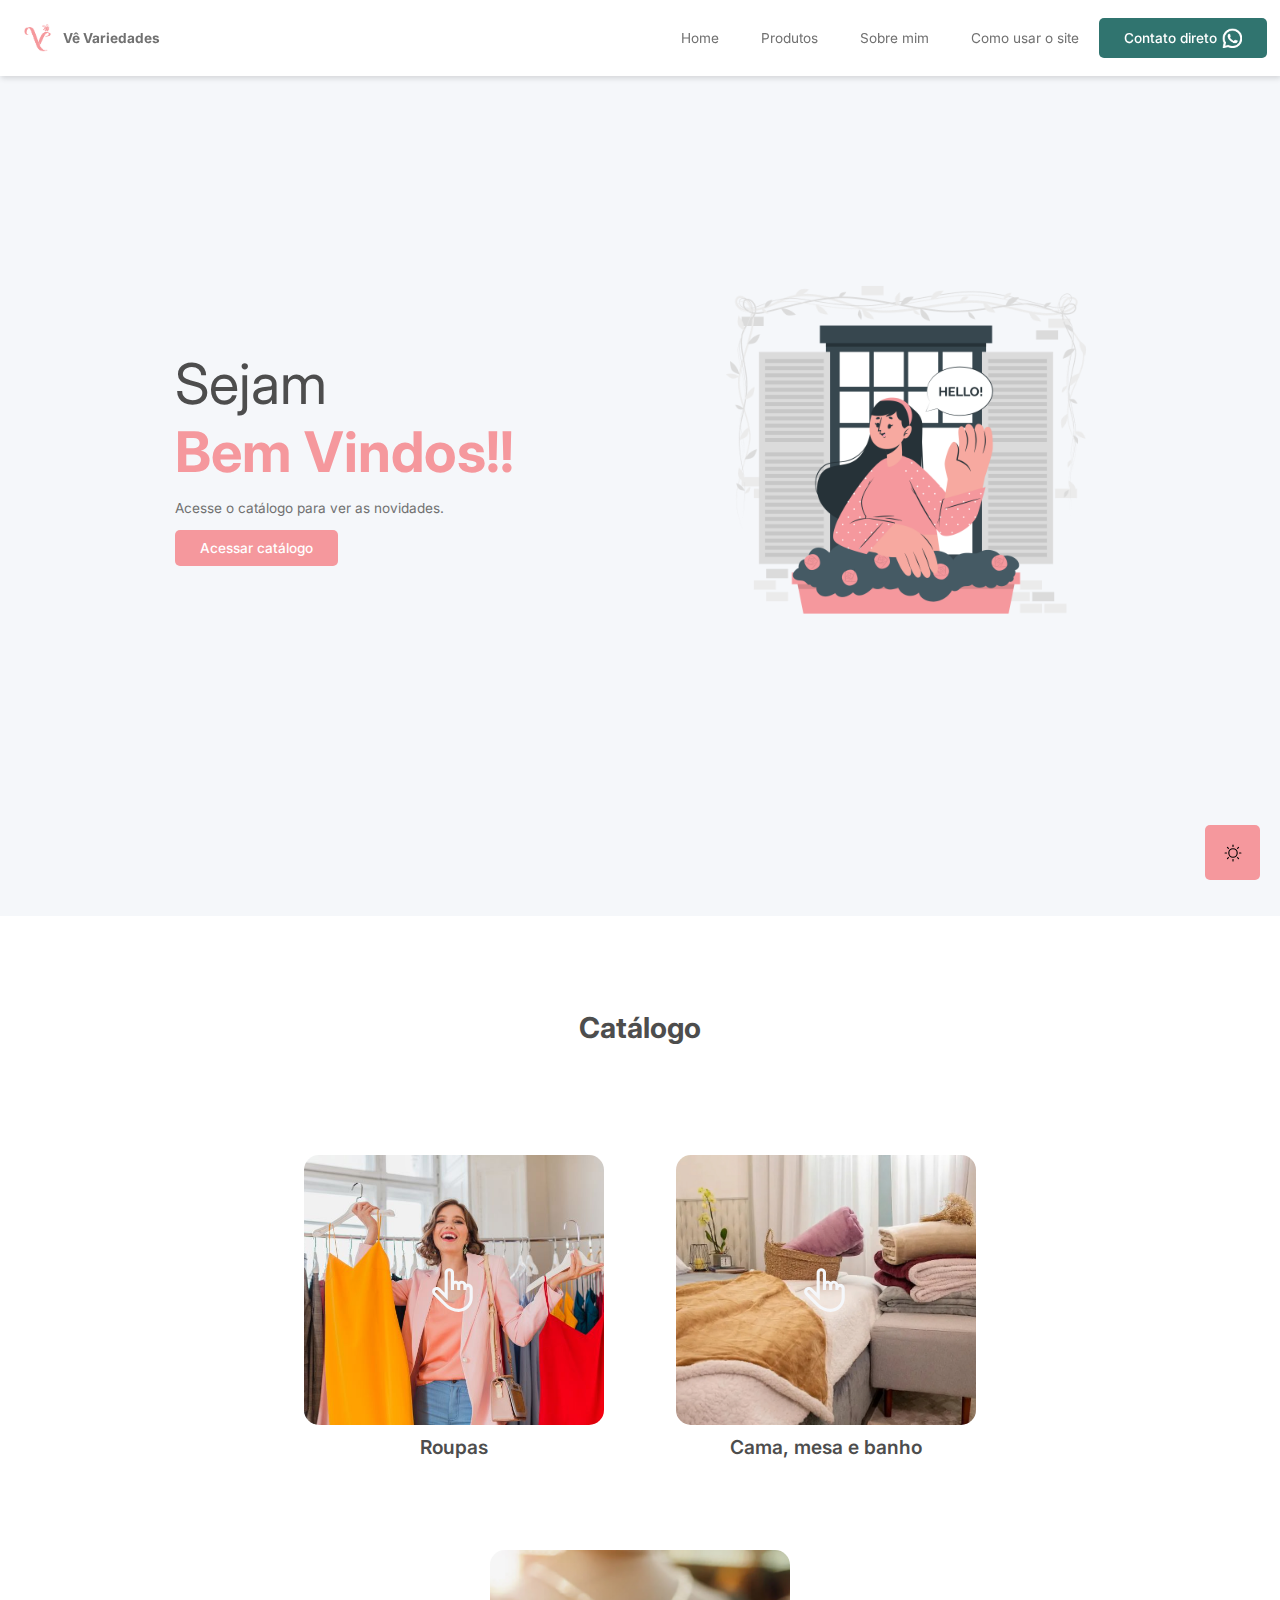
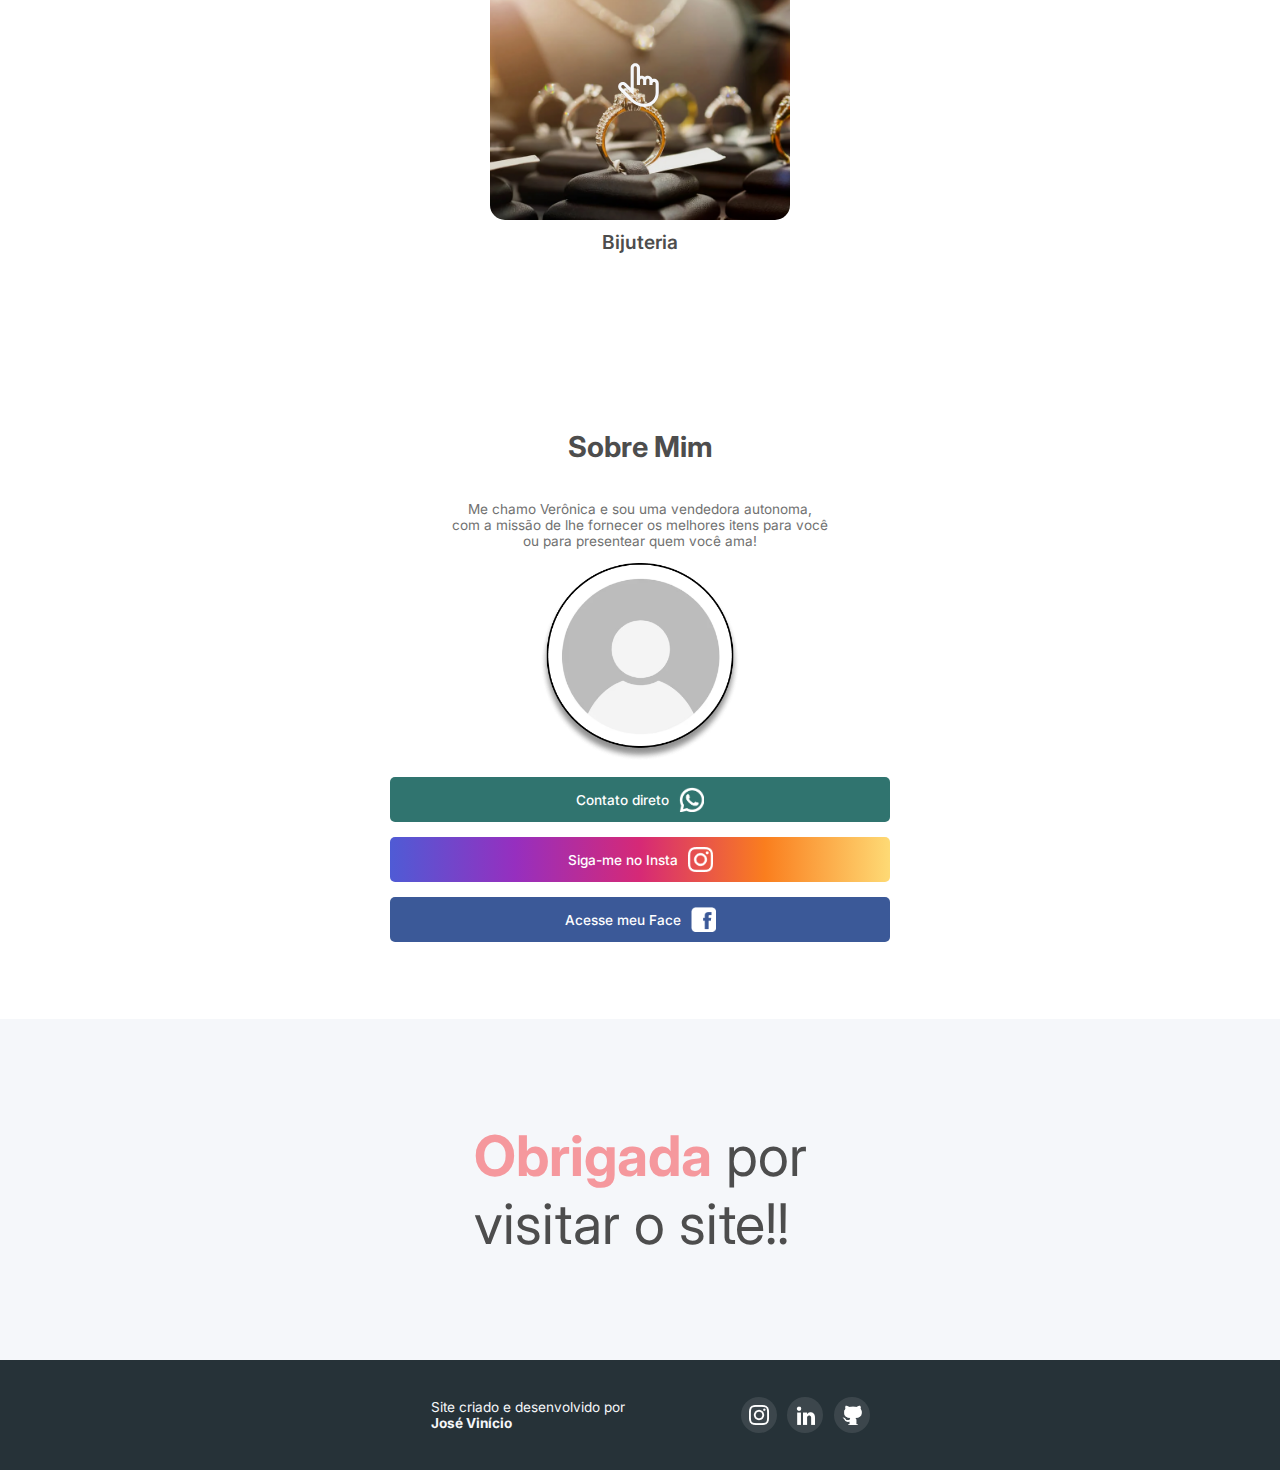
<file: index.html>
<!DOCTYPE html>
<html lang="pt-br">

<head>
    <meta charset="UTF-8">
    <meta name="viewport" content="width=device-width, initial-scale=1.0">
    <link rel="shortcut icon" href="src/logo-variantes/icon-claro (1).ico" type="image/x-icon">
    <title>Vê Variedades</title>
    <link rel="stylesheet" href="style/style.css">
</head>

<body class="light ">
    <button id="btnMode" onclick="toggleMode()">
    </button>
    <header>
        <div id="area-logo">
            <a href="#sec-Boas-Vindas">
                <img src="src/logo-variantes/logo-ofc-clara (1).png" alt="">
                <p>Vê Variedades</p>
            </a>
        </div>
        <div id="right-side">
            <nav class="nav">
                <ul>
                    <li><a href="#sec-Boas-Vindas">Home</a></li>
                    <li><a href="#sec-produtos">Produtos</a></li>
                    <li><a href="#sec-sobre-mim">Sobre mim</a></li>
                    <li><a onclick="openPopup()">Como usar o site</a></li>
                    <div class="overlay" id="popupOverlay" onclick="closePopup()">
                        <div class="popup">
                            <h2>Com ultilizar o site:)</h2>
                            <p>O site foi pensado e desenvolvido para ser usado da maneira mais simples e intuitiva.
                            </p>
                            <h3>Navegar entre os conteúdos da página</h3>

                            <p>
                                Você pode navegar pelos conteúdos da página usando o menu interativo encontrado na parte
                                superior da sua tela.
                            </p>
                            <h3>Navegar pelos produtos do catálogo</h3>
                            <p>
                                Basta ir clicando e escolhendo qual produto lhe interessa, ao chegar nele, você tera
                                acesso as fotos desse produto junto com um botão que direciona você para o Whatsap, ja
                                inidicando qual pedido você quer.
                            </p>

                            <button onclick="closePopup()">Entendido</button>
                        </div>
                </ul>
            </nav>
            <div id="menu" onclick="mostrarMenu()">

            </div>
            <a href="https://wa.me/558894859101" target="_blank">
                <button type="button">
                    <p>Contato direto</p>
                    <img src="src/icons-redes/whatsIcon.png" alt="icons-whats">
                </button>
            </a>
        </div>
    </header>
    <section id="sec-Boas-Vindas">
        <div id="letf-side">
            <h1>Sejam <br> <b>Bem Vindos!!</b></h1>
            <p>Acesse o catálogo para ver as novidades.</p>
            <a href="#sec-produtos"><button type="button">
                    <p>Acessar catálogo</p>
                </button></a>
        </div>
        <img src="src/imgs-geral/Hello-cuate.png" alt="girl-hello">
    </section>
    <section id="sec-produtos">
        <h2>Catálogo</h2>
        <div>
            <ul class="produtos ">
                <li class="primeiro produto ">
                    <div class="img roupas " onclick="cliqueRoupa()">
                    </div>
                    <h3>Roupas</h3>
                    <ul class="as Roupa oculta">
                        <li class="pijama">
                            <div class="rp Imgpijama">
                                <div class="colorSobre"></div>
                            </div>
                            <p>Pijama</p>
                        </li>
                        <li class="pecasInt">
                            <div class="rp ImgpecasInt">
                                <div class="colorSobre"></div>
                            </div>
                            <p>Peças íntimas</p>
                        </li>
                        <li class="moleton">
                            <div class="rp Imgmoleton">
                                <div class="colorSobre"></div>
                            </div>
                            <p>Moletom</p>
                        </li>
                        <li class="blusas">
                            <div class="rp Imgblusas">
                                <div class="colorSobre"></div>
                            </div>
                            <p>Blusas</p>
                        </li>
                        <li class="shorts">
                            <div class="rp Imgshorts">
                                <div class="colorSobre"></div>
                            </div>
                            <p>Shorts</p>
                        </li>
                        <li class="conjunto">
                            <div class="rp Imgconjunto">
                                <div class="colorSobre"></div>
                            </div>
                            <p>Conjunto</p>
                        </li>
                    </ul>
                </li>
                <li style="--delay:1.5s"  class="segundo produto  ">
                    <div class="img cama" onclick="cliqueCama()">

                    </div>
                    <h3>Cama, mesa e banho</h3>
                    <ul class="as Cama oculta">
                        <li class="toalhas ">
                            <div class="rp Imgtoalhas"></div>
                            <p>Toalhas</p>
                        </li>
                        <li class="lencois ">
                            <div class="rp Imglencois"></div>
                            <p>Lençóis</p>
                        </li>
                        <li class="colchaDeCama ">
                            <div class="rp ImgColchaDeCama"></div>
                            <p>Colcha de cama</p>
                        </li>
                        <li class="panoDePrato ">
                            <div class="rp ImgPanoDePrato"></div>
                            <p>Pano de prato</p>
                        </li>
                    </ul>
                </li>
                <li class="terceiro produto ">
                    <div class="img bijuteria" onclick="cliqueBiju()">

                    </div>
                    <h3>Bijuteria</h3>
                    <ul class="as Biju oculta">
                        <li class="acoseFolheados ">
                            <div class="rp Imgacosefolheados"></div>
                            <p>Aços e folheados</p>
                        </li>
                    </ul>
                </li>
            </ul>
        </div>
    </section>
    <section id="sec-sobre-mim">
        <h2>Sobre Mim</h2>
        <p>Me chamo Verônica e sou uma vendedora autonoma, <br> com a missão de lhe fornecer os melhores itens para você
            <br> ou para presentear quem você ama!
        </p>
        <img id="fotoPerfil" src="src/avatar.png" alt="">
        <ul id="box-redes">
            <li class="box whats">
                <a href="https://wa.me/558894859101" target="_blank"><button type="button">
                        <p>Contato direto</p>
                        <img src="src/icons-redes/whatsIcon.png" alt="">
                    </button></a>
            </li>
            <li class="box insta">
                <a href="https://www.instagram.com/ve_olivindo?igsh=NHdiYTZwYnFva3Js" target="_blank"><button
                        type="button">
                        <p>Siga-me no Insta</p>
                        <img src="src/icons-redes/instaIcon.png" alt="">
                    </button></a>
            </li>
            <li class="box face">
                <a href="https://www.facebook.com/veronica.olivindo" target="_blank"><button type="button">
                        <p>Acesse meu Face</p>
                        <img src="src/icons-redes/faceIcon.png" alt="">
                    </button></a>
            </li>
        </ul>
    </section>
    <footer>
        <div id="agradecimento">
            <h1>
                <b>Obrigada</b> por <br>
                visitar o site!!
            </h1>
        </div>
        <div id="atribuicao">
            <p>Site criado e desenvolvido por <br>
                <b>José Vinício</b>
            </p>
            <div id="icons">
                <a href="https://www.instagram.com/vinnykkkkj?igsh=aHZhbXpyeWl2dWVo" target="_blank"><img
                        src="src/icons-redes/instaIcon.png" alt=""></a>
                <a href="https://www.linkedin.com/in/josé-vinicio-olivindo-dias-7b81b320b/" target="_blank"><img
                        src="src/icons-redes/linkedInIcon.png" alt=""></a>
                <a href="https://github.com/JoseVinicioo" target="_blank"><img src="src/icons-redes/githubIcon.png"
                        alt=""></a>
            </div>
        </div>
    </footer>
    <script src="script.js"></script>
</body>

</html>
</file>
<file: style/style.css>
@charset "UTF-8";

@import url('https://fonts.googleapis.com/css2?family=Inter:wght@100..900&display=swap');

:root {
    --primary: #F5989D;
    --secundary: #5F9995;
    --silver: #f5f7fa;
    --white: #FFFFFF;
    --grey: #717171;
    --dark-grey: #4D4D4D;
    --dark-color: #263238;
    --switch-bg-url: url(../src/imgs-geral/MoonStars.svg);
}

.light {
    --bg: var(--white);
    --bgSec: var(--silver);
    --fontColor: var(--dark-grey);
    --fontSecColor: var(--grey);
    --ColorPrimary: var(--primary);
    --ColorSec: var(--secundary);
    --btnFontColor: var(--white);
    --switch-bg-url: url(../src/imgs-geral/Sun.svg);
    --menu-icon-url: url(../src/imgs-geral/menu-dark.svg);
}

.dark {
    --bg: var(--dark-grey);
    --bgSec: var(--grey);
    --fontColor: var(--silver);
    --fontSecColor: var(--white);
    --ColorPrimary: var(--primary);
    --ColorSec: var(--secundary);
    --btnFontColor: var(--white);
    --menu-icon-url: url(../src/imgs-geral/menu-light.svg);
}

html {
    scroll-behavior: smooth;
}

body {
    margin: auto;
    min-height: 100vh;
    background-color: var(--bg);
}

main {
    min-height: 100vh;
    width: 80vw;
    margin: auto;
    display: flex;
    flex-direction: column;
    align-items: center;
    justify-content: center;
}
#pageTitle{
    margin: 50px 0px;
}
h1 {
    font: normal 3.5rem "Inter";
    margin: 0;
    color: var(--fontColor);
}

h2 {
    font: bold 1.8rem "Inter";
    color: var(--fontColor);
}

h3 {
    font: 600 1.2rem "Inter";
    color: var(--fontColor);
    margin-top: 10px;
}

p,
a {
    font: normal 0.85rem "Inter";
    color: var(--fontSecColor);
    text-decoration: none;
}

b {
    color: var(--ColorPrimary);
}

header {
    position: fixed;
    z-index: 9999;
    top: 0;
    width: 98%;
    display: flex;
    justify-content: flex-start;
    padding: 1%;
    background-color: var(--bg);
    box-shadow: 1px 2.78px 5.57px rgba(0, 0, 0, 0.137);
    animation: move 700ms ease;
}

@keyframes move{
    from{
        transform: translateY(-100%);
    }
}

#area-logo a {
    display: flex;
    align-items: center;
}

#area-logo a:hover {
    background-color: rgba(255, 255, 255, 0);
}

#area-logo>a img {
    width: 50px;
    height: 50px;
}

#area-logo>a p {
    font-weight: 700;
}

#right-side {
    margin-left: auto;
    display: flex;
    align-items: center;
}

#right-side ul {
    display: flex;
    align-items: center;
    justify-content: center;
    gap: 2px;
    list-style: none;
    text-align: center;
}

#right-side>nav>ul>li>a {
    text-decoration: none;
    padding: 8px 20px;
    border-radius: 10px;
    transition: all 0.4s ease;
}

/* pop up como usar site */

.overlay {
    display: none;
    position: fixed;
    top: 0;
    left: 0;
    width: 100%;
    height: 100%;
    background-color: rgba(0, 0, 0, 0.5);
    justify-content: center;
    align-items: center;
    z-index: 999;
}

.popup {
    background-color: var(--bg);
    padding: 30px 5%;
    border-radius: 8px;
    box-shadow: 0 2px 10px rgba(0, 0, 0, 0.1);
    width: 75%;
    max-width: 540px;
    height: auto;
    text-align: center;
}

.popup h2 {
    margin-top: 0;
    font-size: 1.3rem;
}

.popup h3 {
    color: var(--fontColor);
    font-weight: 600;
    font-size: 0.9rem;
    margin-top: 20px;
    margin-bottom: 3px;
}

.popup p {
    margin: 0;
    font-size: 0.85rem;
}

.popup button {
    margin-top: 20px;
    padding: 10px 20px;
    background-color: var(--ColorPrimary);
    color: var(--btnFontColor);
    border: none;
    border-radius: 5px;
    cursor: pointer;
}

a:hover {
    background-color: var(--bgSec);
    cursor: pointer;
    font-weight: 600;
}

#menu img {
    display: none;
}

button {
    display: flex;
    align-items: center;
    justify-content: center;
    gap: 5px;
    background-color: #30746F;
    border: none;
    border-radius: 5px;
    padding: 10px 25px;
    transition: all 0.5s ease;
}

.bottonVoltar button {
    background-color: var(--ColorPrimary);
}

button p {
    font: 500 0.85rem "Inter";
    color: var(--btnFontColor);
    margin: 0;
}

button>img {
    width: 20px;
}

button:hover {
    opacity: 0.8;
    cursor: pointer;
    scale: 1.03;
}

#sec-Boas-Vindas {
    height: 64vh;
    background-color: var(--bgSec);
    padding: 170px 0px;
    display: flex;
    align-items: center;
    justify-content: center;
    flex-wrap: wrap;
    gap: 15%;
}

#letf-side {
    max-width: 400px;
}

#letf-side>a>button {
    background-color: var(--ColorPrimary);
}

#sec-Boas-Vindas>img {
    width: 400px
}

#sec-produtos {
    display: flex;
    flex-direction: column;
    justify-content: center;
    align-items: center;
    height: auto;
    background-color: var(--bg);
}

#sec-produtos>h2 {
    padding-top: 70px;
    padding-bottom: 70px;
}

.produtos {
    max-width: 900px;
    display: flex;
    align-items: center;
    justify-content: center;
    align-content: space-between;
    flex-wrap: wrap;
    list-style: none;
    gap: 4.5rem;
    padding-left: 0;
}

.produto {
    max-width: 300px;
    display: flex;
    flex-direction: column;
    align-items: center;
    transition: all 0.5s ease;
}

.img:hover {
    cursor: pointer;
    scale: 1.025;
}

.img {
    border-radius: 15px;
    width: 300px;
    height: 270px;
    transition: all 0.6s ease;
    position: relative;
    display: flex;
    align-items: center;
    justify-content: center;
}

.img{
    --background-image: url(../src/imgs-geral/dedoIcon.svg);
}

.img::before {
    display: block;
    content: '';
    position: absolute;
    width: 50px;
    height: 50px;
    background: var(--background-image) no-repeat center;
    animation: dedoIcon 2s forwards infinite ease-in-out reverse;
}

@keyframes dedoIcon{
    50%{
        scale: 2;
        transform: rotate(-70deg);
    }
}

.roupas {
    background: var(--ColorPrimary) url(../src/arquivo-produtos/roupas/foto-capa.jpg) no-repeat center / cover;
}

.rp {
    position: relative;
    width: 130px;
    height: 125px;
    background-color: #263238;
    border-radius: 10px;
    display: flex;
    align-items: end;
    justify-content: center;
    transition: all 0.5s ease;
}

.selecao {
    display: flex;
    align-items: center;
    justify-content: center;
    padding: 5px;
    background-color: var(--bg);
    border: 1px solid var(--dark-color);
    border-radius: 5px;
    width: 90%;
    height: 30px;
    text-align: center;
    font: 600 0.8rem "Inter";
    color: var(--fontColor);
}

.fem {
    background-color: hsla(357, 82%, 78%, 0.525);
}

.masc {
    background-color: hsl(176, 23%, 49%, 0.525);
    margin: 10px 0px;
}

.selecao:hover {
    cursor: pointer;
}

.rp:hover {
    scale: 1.05;
    box-shadow: 1px 1px 7px 0px rgba(0, 0, 0, 0.2);
    cursor: pointer;
    border-radius: 50%;
    position: relative;
}

.rp::before {
    display: block;
    content: '';
    width: 100%;
    height: 100%;
    border-radius: 50%;
    background: url(../src/imgs-geral/background-color.png);
    transition: all 0.6s ease;
    opacity: 0;
}

.redondo {
    border-radius: 50%;
    position: relative;
}
.colorSobre{
    background-color: var(--primary);
    display: none;
    opacity: 0.4;
    position: absolute;
    width: 100%;
    height: 100%;
    border-radius: 50%;
}
.rp.active::before {
    opacity: 0.5;
}

.rp:hover::before {
    opacity: 0.5;
}

.Imgpijama {
    background: var(--ColorPrimary) url(../src/arquivo-produtos/roupas/Pijamas/image.png) no-repeat center/cover;
}

.ImgpecasInt {
    background: var(--ColorPrimary) url(../src/arquivo-produtos/roupas/peças-intimas/image.png) no-repeat center/cover;
}

.Imgmoleton {
    background: var(--ColorPrimary) url(../src/arquivo-produtos/roupas/Moletom/moleton-image.jpg) no-repeat center/cover;
}

.Imgblusas {
    background: var(--ColorPrimary) url(../src/arquivo-produtos/roupas/Blusas/image.png) no-repeat center/cover;
}

.Imgshorts {
    background: var(--ColorPrimary) url(../src/arquivo-produtos/roupas/Shorts/image.png) no-repeat top/cover;
}

.Imgconjunto {
    background: var(--ColorPrimary) url(../src/arquivo-produtos/roupas/Conjunto/conjunto-image.png) no-repeat center/cover;
}

.as {
    display: flex;
    flex-wrap: wrap;
    gap: 15px;
    justify-content: center;
    list-style: none;
    padding-left: 0;
}

.oculta {
    display: none;
    opacity: 0;
    position: absolute;
    margin-top: 250px;
}

.imgEscondida {
    height: 70px;
    opacity: 0.8;
}

.imgEscondida::before {
    display: block;
    content: '';
    width: 100%;
    height: 100%;
    background: url(../src/imgs-geral/dedoIcon.svg) no-repeat left;
    transform: rotate(180deg);
    backdrop-filter: blur(1.05px);
    animation: none;
}

.cama {
    background: var(--ColorPrimary) url(../src/arquivo-produtos/cama-mesa-banho/foto-capa.jpg) no-repeat center/cover;
}

.Imgtoalhas {
    background: var(--ColorPrimary) url(../src/arquivo-produtos/cama-mesa-banho/toalhas/image.png) no-repeat center/cover;
}

.Imglencois {
    background: var(--ColorPrimary) url(../src/arquivo-produtos/cama-mesa-banho/lençois/image.png) no-repeat center/cover;
}

.ImgColchaDeCama {
    background: var(--ColorPrimary) url(../src/arquivo-produtos/cama-mesa-banho/colcha-de-cama/image.png) no-repeat center/cover;
}

.ImgPanoDePrato {
    background: var(--ColorPrimary) url(../src/arquivo-produtos/cama-mesa-banho/pano-de-prato/image.png) no-repeat center/cover;
}


.bijuteria {
    background: var(--ColorPrimary) url(../src/arquivo-produtos/bijuterias/foto-capa.jpg) no-repeat center/cover;
}

.Imgacosefolheados {
    background: var(--ColorPrimary) url(../src/arquivo-produtos/bijuterias/acos-e-folheados/image.png) no-repeat center/cover;
}

.focus {
    filter: blur(0.9px);
}

/* sobre - mim */

#sec-sobre-mim {
    display: flex;
    flex-direction: column;
    align-items: center;
    text-align: center;
    justify-content: center;
    height: 75vh;
    padding-top: 55px;
    background-color: var(--bg);

}

#sec-sobre-mim>img {
    width: 200px;
}

#box-redes {
    display: flex;
    flex-direction: column;
    align-items: center;
    gap: 15px;
    padding-left: 0;
    list-style: none;
}

.box button {
    width: 500px;
}

.box a {
    height: 70px;
    gap: 10px;
    font-size: 1.4rem;
}

.box>a>button>img {
    width: 25px;
    margin-left: 5px;
}

.insta>a>button {
    background: linear-gradient(to left, #FEDA75, #FA7E1E, #D62976, #962FBF, #4F5BD5);
}

.face>a>button {
    background-color: #3B5998;
}

footer {
    display: flex;
    flex-direction: column;
    align-items: center;
}

#agradecimento {
    background-color: var(--bgSec);
    width: 100%;
    padding: 8% 0;
    display: flex;
    flex-direction: column;
    align-items: center;
}

#atribuicao {
    background-color: var(--dark-color);
    width: 100%;
    padding: 2% 0;
    display: flex;
    gap: 9%;
    align-items: center;
    justify-content: center;
}

#atribuicao>p {
    color: var(--silver);
}

#atribuicao>p>b {
    color: var(--silver);
}

#icons {
    display: flex;
    gap: 10%;
}

#icons>a {
    display: flex;
    align-items: center;
    justify-content: center;
    border-radius: 50%;
    padding: 8px;
    background-color: rgba(255, 255, 255, 0.10);
    transition: all 0.5s ease;
}

#icons>a:hover {
    scale: 1.1;
}

#icons>a>img {
    width: 20px;
    height: 20px;
}

#btnMode {
    position: fixed;
    z-index: 99999;
    bottom: 0;
    margin-bottom: 20px;
    right: 0;
    margin-right: 20px;
    width: 55px;
    height: 55px;
    background: var(--ColorPrimary) var(--switch-bg-url) no-repeat center;
    animation: buttonRight 600ms ease;
}

@keyframes buttonRight{
    from{
        transform: translateX(100%);
    }
}

.valor{
    margin: 0;
    margin-top: 8px;
    color: var(--primary);
}
.tamanho{
    margin: 0px;
}
.bottonVoltar {
    position: fixed;
    left: 0;
    top: 0;
    margin-top: 30px;
    margin-left: 4%;
    z-index: 9999;
}

.bottonComprar {
    position: fixed;
    right: 0;
    top: 0;
    margin-top: 2%;
    margin-right: 4%;
    z-index: 99999;
}

.pagCompra {
    max-width: 100vw;
    margin: auto;
    gap: 90px;
}

.prodCompr {
    width: 100%;
    height: 100%;
}

.unic {
    width: 300px;
    height: 420px;
    text-align: center;
}

.prodExpandido {
    position: fixed;
    top: 50%;
    left: 50%;
    transform: translate(-50%, -50%);
    z-index: 10000;
    width: 600px;
    height: 800px;
}

.overlay2 {
    background-color: #000000be;
    width: 100vw;
    height: 100vh;
    top: 0;
    margin: 0;
    position: fixed;
    z-index: 1;
}

.fontWhite {
    color: var(--silver);
    font-size: 1.5rem;
}

@media (max-width: 840px) {
    .prodExpandido {
        width: 70%;
        height: 70%;
    }

    #sec-produtos {
        height: auto;
    }

    .nav {
        position: fixed;
        justify-content: center;
        top: 60px;
        right: 0;
        left: 0;
        background-color: rgba(0, 0, 0, 0.438);
        opacity: 0;
        display: none;
        transition: opacity 0.3s ease-in-out;
    }

    .nav ul {
        margin: 0px;
        padding: 0;
        justify-content: center;
    }

    .nav a {
        font-weight: 500;
        display: flex;
        text-decoration: underline;
        font-size: 1rem;
        color: var(--btnFontColor);
    }

    .nav a:hover {
        color: var(--fontSecColor);
    }

    .mostrar {
        opacity: 1;
        display: flex;
    }

    #menu {
        width: 40px;
        height: 40px;
        background: var(--menu-icon-url) center center/cover;
        display: flex;
        margin-right: 20px;
    }

    #menu:hover {
        cursor: pointer;
    }

    #letf-side {
        display: flex;
        flex-direction: column;
        justify-content: center;
        align-items: center;
        text-align: center;
    }

    #right-side a button {
        padding: 10px;
        border-radius: 50%;
    }

    #right-side button img {
        width: 25px;
    }

    #right-side button p {
        display: none;
    }

    .box button {
        width: 80vw;
    }

    .bottonVoltar {
        bottom: 0;
        top: auto;
        left: 50%;
        transform: translateX(-50%);
        margin-bottom: 20px;
    }

    .bottonComprar {
        top: 0;
        bottom: auto;
        right: 50%;
        transform: translateX(50%);
        margin-right: 0;
    }
    .bottonComprar button{
        padding: 10px 20px;
    }
    .bottonComprar p{
        font-size: 0.8rem;
    }
    .bottonComprar img{
        width: 17px;
        height: 17px;
    }
}

@media (max-width: 540px) {
    .prodExpandido {
        width: 80%;
        height: 80%;
    }

    #right-side>nav>ul>li>a {
        padding: 10px;
    }

    .nav a:hover {
        background-color: rgba(0, 0, 0, 0);
        color: var(--fontColor);
    }

    h1 {
        font-size: 2.7rem;
    }

    h2 {
        font-size: 1.5rem;
    }

    p {
        font-size: 0.76rem;
    }

    footer h1 {
        font-size: 2.2rem;
    }

    #sec-Boas-Vindas {
        padding: 100px 0px;
        height: 70vh;
    }

    #sec-Boas-Vindas>img {
        width: 85vw;
    }

    .box>a>button>img {
        width: 20px;
    }

    #icons>a>img {
        width: 15px;
        height: 15px;
    }

    .focus {
        filter: none;
    }
}
</file>
